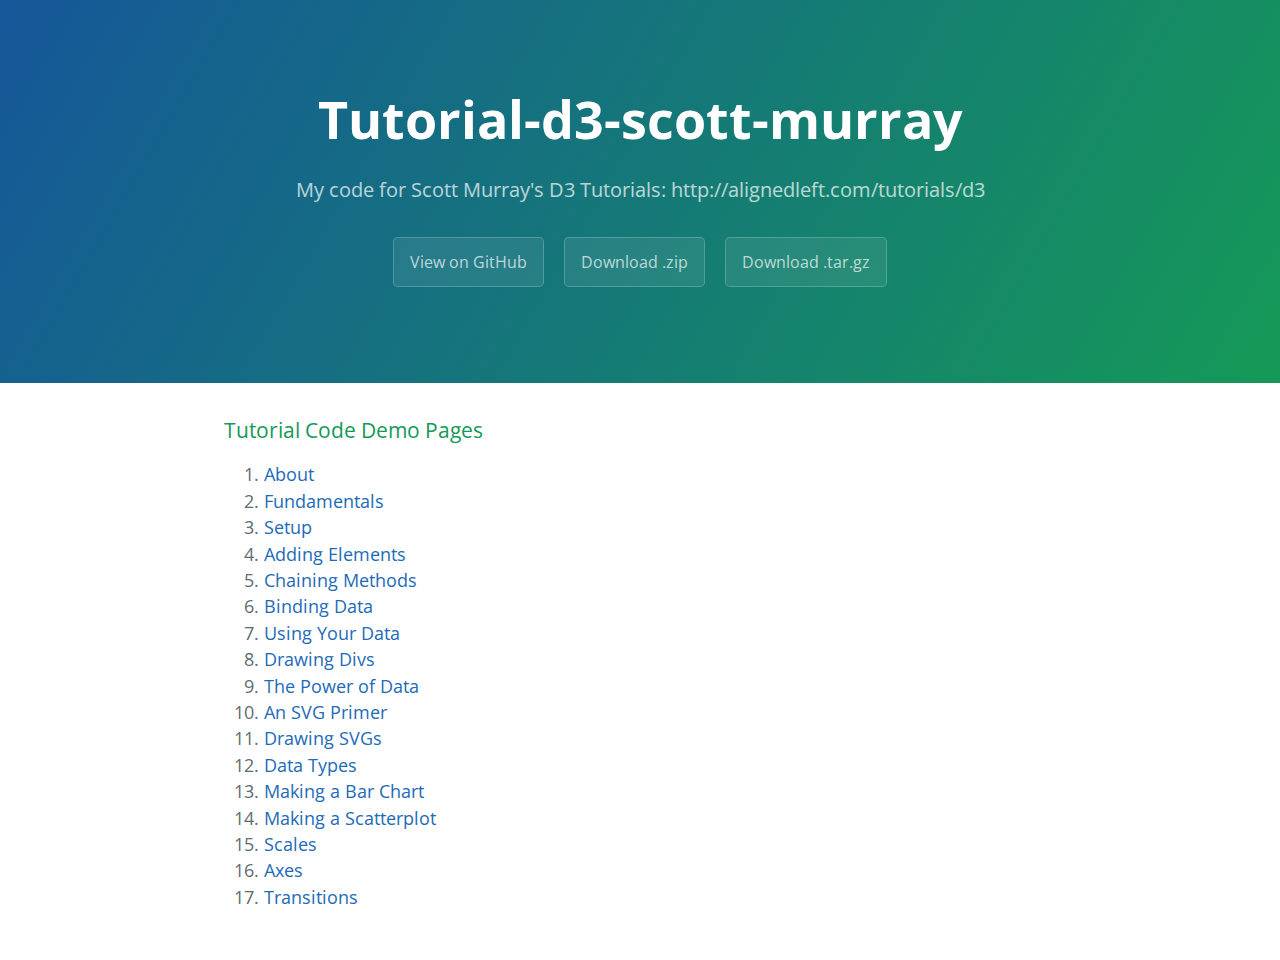
<file: index.html>
<!DOCTYPE html>
<html lang="en-us">
  <head>
    <meta charset="UTF-8">
    <title>Tutorial-d3-scott-murray by chriskwan</title>
    <meta name="viewport" content="width=device-width, initial-scale=1">
    <link rel="stylesheet" type="text/css" href="stylesheets/normalize.css" media="screen">
    <link href='https://fonts.googleapis.com/css?family=Open+Sans:400,700' rel='stylesheet' type='text/css'>
    <link rel="stylesheet" type="text/css" href="stylesheets/stylesheet.css" media="screen">
    <link rel="stylesheet" type="text/css" href="stylesheets/github-light.css" media="screen">
  </head>
  <body>
    <section class="page-header">
      <h1 class="project-name">Tutorial-d3-scott-murray</h1>
      <h2 class="project-tagline">My code for Scott Murray&#39;s D3 Tutorials: http://alignedleft.com/tutorials/d3</h2>
      <a href="https://github.com/chriskwan/tutorial-d3-scott-murray" class="btn">View on GitHub</a>
      <a href="https://github.com/chriskwan/tutorial-d3-scott-murray/zipball/master" class="btn">Download .zip</a>
      <a href="https://github.com/chriskwan/tutorial-d3-scott-murray/tarball/master" class="btn">Download .tar.gz</a>
    </section>

    <section class="main-content">
      
      <h3>Tutorial Code Demo Pages</h3>
      <ol>
        <li><a href="tutorial-code/01-about/README.md">About</a></li>
        <li><a href="tutorial-code/02-fundamentals/index.html">Fundamentals</a></li>
        <li><a href="tutorial-code/03-setup/index.html">Setup</a></li>
        <li><a href="tutorial-code/04-adding-elements/index.html">Adding Elements</a></li>
        <li><a href="tutorial-code/05-chaining-methods/index.html">Chaining Methods</a></li>
        <li><a href="tutorial-code/06-binding-data/index.html">Binding Data</a></li>
        <li><a href="tutorial-code/07-using-your-data/index.html">Using Your Data</a></li>
        <li><a href="tutorial-code/08-drawing-divs/index.html">Drawing Divs</a></li>
        <li><a href="tutorial-code/09-the-power-of-data/index.html">The Power of Data</a></li>
        <li><a href="tutorial-code/10-an-svg-primer/index.html">An SVG Primer</a></li>
        <li><a href="tutorial-code/11-drawing-svgs/index.html">Drawing SVGs</a></li>
        <li><a href="tutorial-code/12-data-types/README.md">Data Types</a></li>
        <li><a href="tutorial-code/13-making-a-bar-chart/index.html">Making a Bar Chart</a></li>
        <li><a href="tutorial-code/14-making-a-scatterplot/index.html">Making a Scatterplot</a></li>
        <li><a href="tutorial-code/15-scales/index.html">Scales</a></li>
        <li><a href="tutorial-code/16-axes/index.html">Axes</a></li>
        <li><a href="tutorial-code/17-transitions/README.md">Transitions</a></li>
      </ol>

    </section>
  
  </body>
</html>
</file>
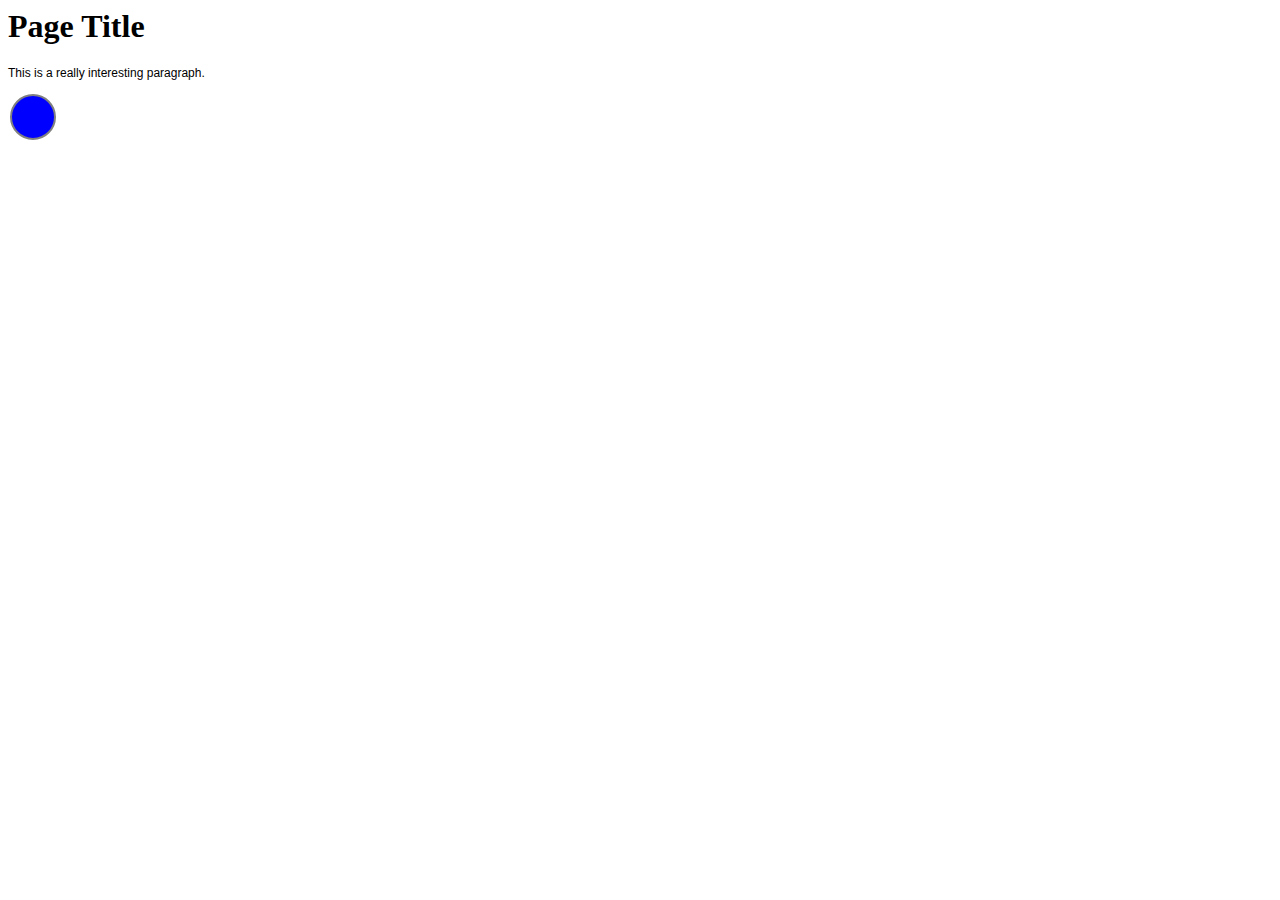
<file: 02-fundamentals/index.html>
<html>
	<head>
		<title>Page Title</title>
		<link rel="stylesheet" href="style.css">
		<script type="text/javascript" src="myscript.js"></script>
	</head>
	<body>
		<h1>Page Title</h1>
		<p>This is a really interesting paragraph.</p>

		<svg width="50" height="50">
			<circle cx="25" cy="25" r="22"
				fill="blue" stroke="gray" stroke-width="2" />
		</svg>
	</body>
</html>
</file>
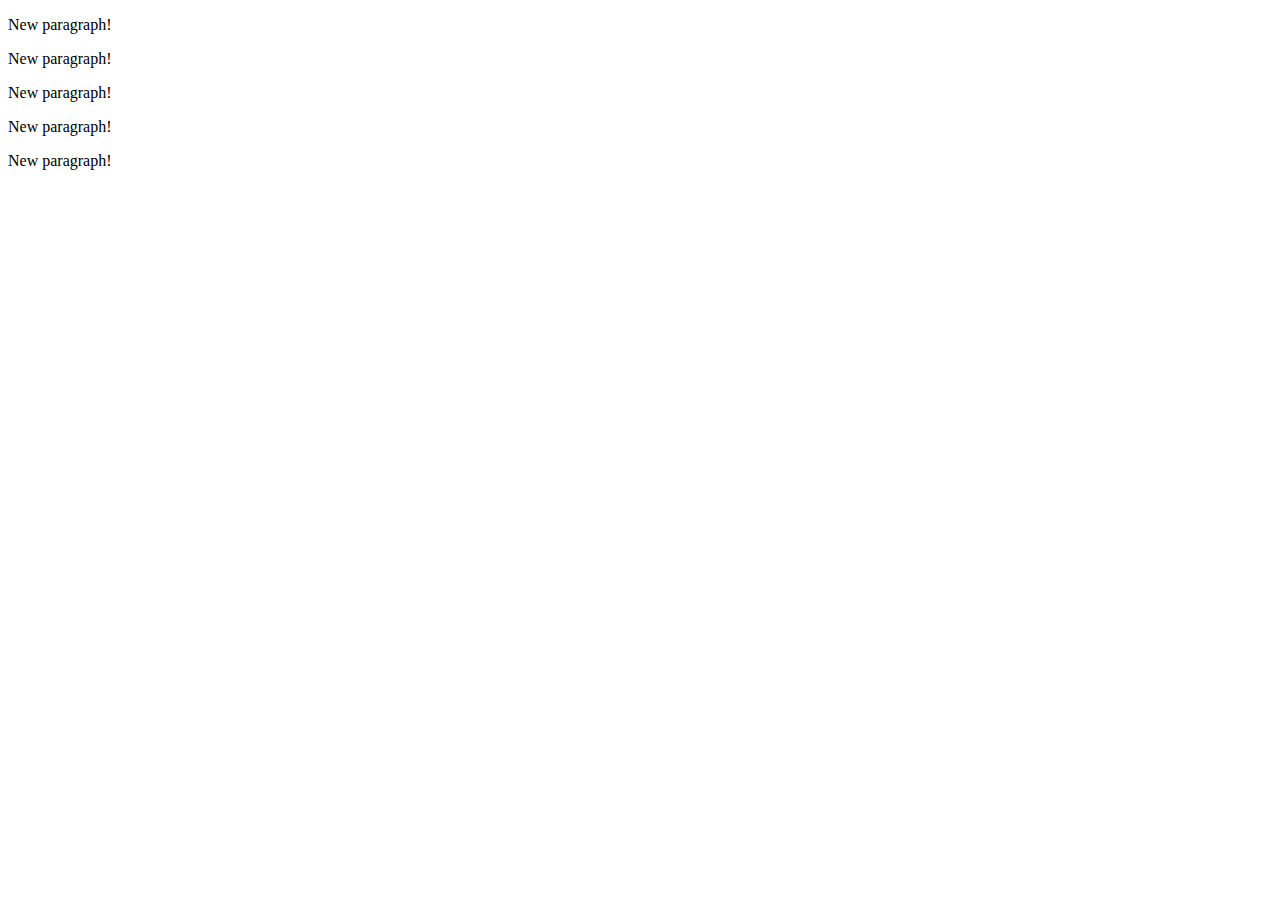
<file: 06-binding-data/index.html>
<!DOCTYPE html>
<html lang="en">
	<head>
		<meta charset="utf-8">
		<title>D3 Test</title>
		<script type="text/javascript" src="d3/d3.v3.js"></script>
	</head>
	<body>
		<script type="text/javascript">
			var dataset = [ 5, 10, 15, 20, 25 ];

			d3.select("body").selectAll("p")
				.data(dataset)
				.enter()
				.append("p")
				.text("New paragraph!");
		</script>
	</body>
</html>
</file>
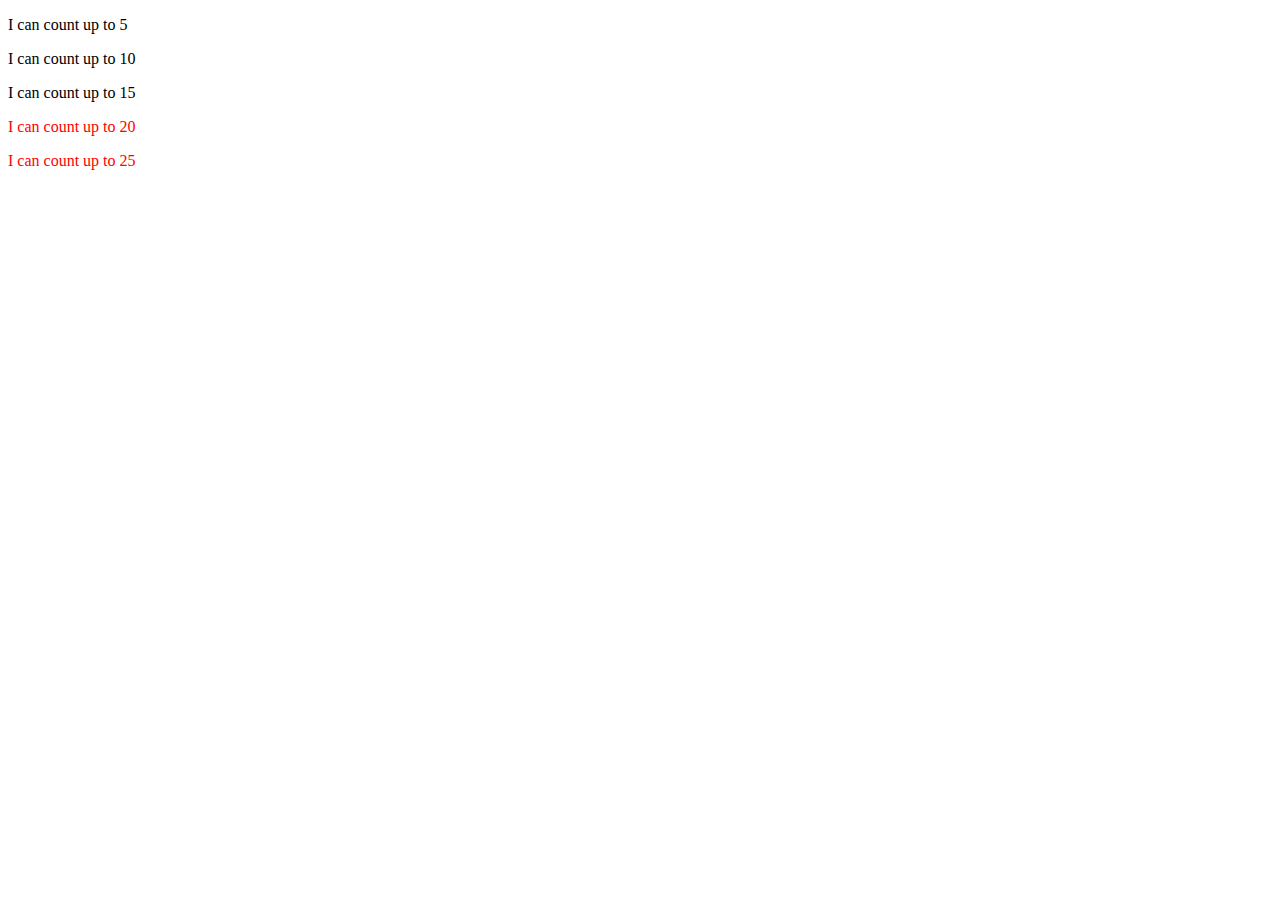
<file: 07-using-your-data/index.html>
<!DOCTYPE html>
<html lang="en">
	<head>
		<meta charset="utf-8">
		<title>D3 Test</title>
		<script type="text/javascript" src="d3/d3.v3.js"></script>
	</head>
	<body>
		<script type="text/javascript">
			var dataset = [ 5, 10, 15, 20, 25 ];

			d3.select("body").selectAll("p")
				.data(dataset)
				.enter()
				.append("p")
				.text(function(d) {
					return "I can count up to " + d;
				})
				.style("color", function(d) {
					if (d > 15) { //Threshold
						return "red";
					} else {
						return "black";
					}
				});
		</script>
	</body>
</html>
</file>
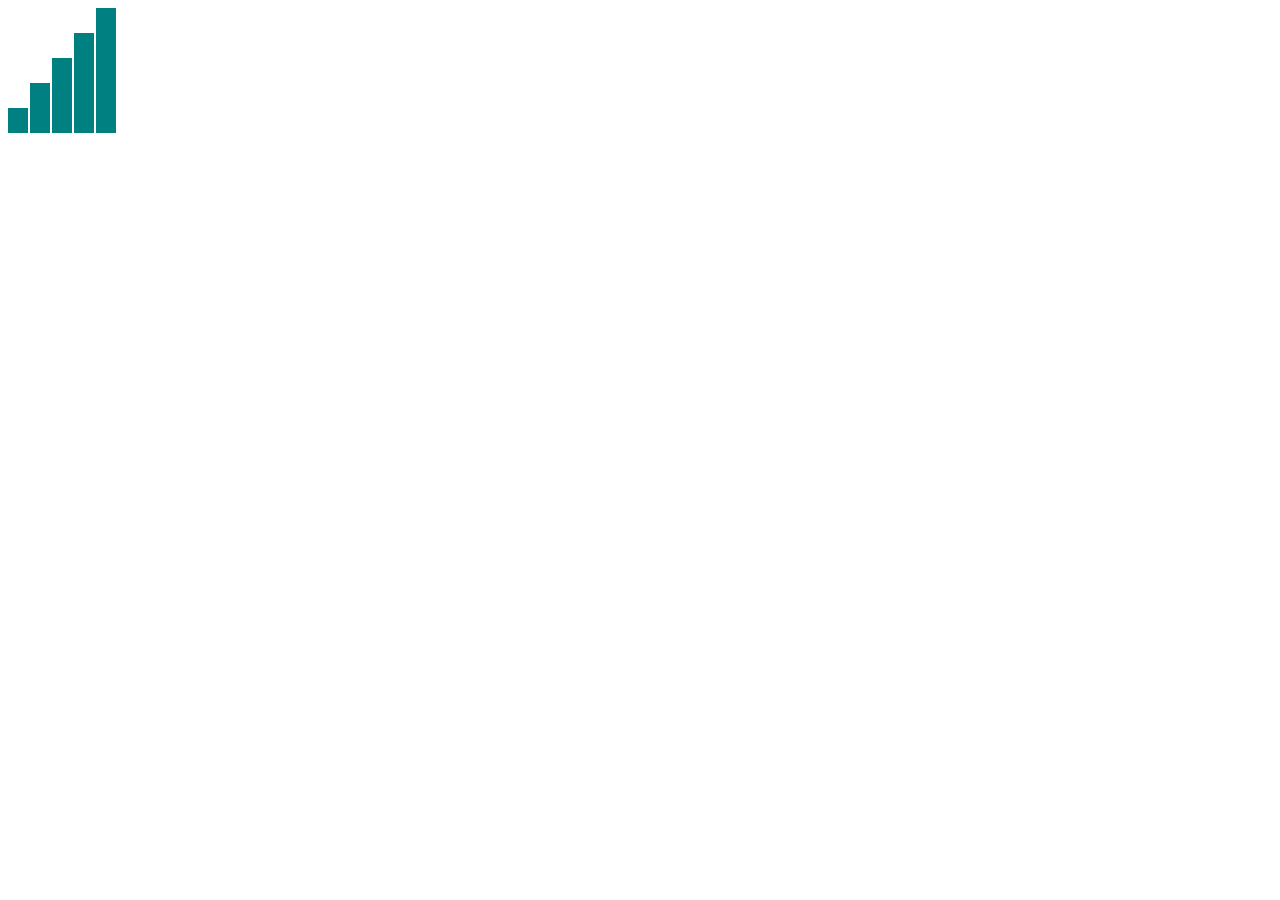
<file: 08-drawing-divs/index.html>
<!DOCTYPE html>
<html lang="en">
	<head>
		<meta charset="utf-8">
		<title>D3 Test</title>
		<script type="text/javascript" src="d3/d3.v3.js"></script>
		<style>
			div.bar {
				display: inline-block;
				width: 20px;
				height: 75px; /* We'll override this later */
				background-color: teal;
				margin-right: 2px;
			}
		</style>
	</head>
	<body>
		<script type="text/javascript">
			var dataset = [ 5, 10, 15, 20, 25 ];

			d3.select("body").selectAll("p")
				.data(dataset)
				.enter()
				.append("div")
				.attr("class", "bar")
				.style("height", function(d) {
					var barHeight = d * 5; //Scale by a factor of 5
					return barHeight + "px";
				});
		</script>
	</body>
</html>
</file>
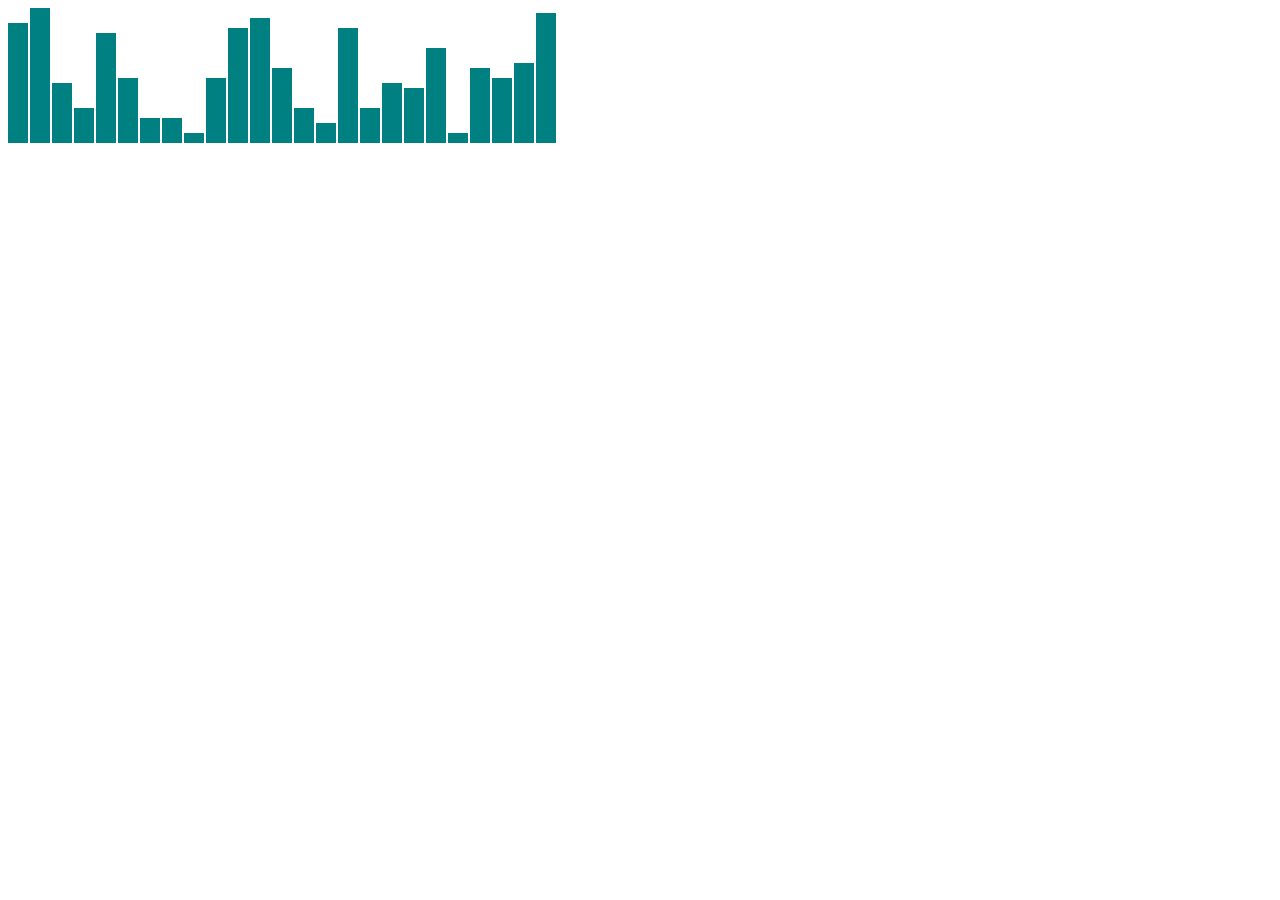
<file: 09-the-power-of-data/index.html>
<!DOCTYPE html>
<html lang="en">
	<head>
		<meta charset="utf-8">
		<title>D3 Test</title>
		<script type="text/javascript" src="d3/d3.v3.js"></script>
		<style>
			div.bar {
				display: inline-block;
				width: 20px;
				height: 75px; /* We'll override this later */
				background-color: teal;
				margin-right: 2px;
			}
		</style>
	</head>
	<body>
		<script type="text/javascript">
			// More realistic dataset than previous examples
			// var dataset = [ 25, 7, 5, 26, 11, 8, 25, 14, 23, 19,
			// 				14, 11, 22, 29, 11, 13, 12, 17, 18, 10,
			// 				24, 18, 25, 9, 3 ];

			// Random dataset
			var dataset = [];					//Initialize empty array
			for (var i = 0; i < 25; i++) {		//Loop 25 times
				var newNumber = Math.round(Math.random() * 30);	//New random number (0-30)
				dataset.push(newNumber);		//Add new number to array
			}

			d3.select("body").selectAll("p")
				.data(dataset)
				.enter()
				.append("div")
				.attr("class", "bar")
				.style("height", function(d) {
					var barHeight = d * 5; //Scale by a factor of 5
					return barHeight + "px";
				});
		</script>
	</body>
</html>
</file>
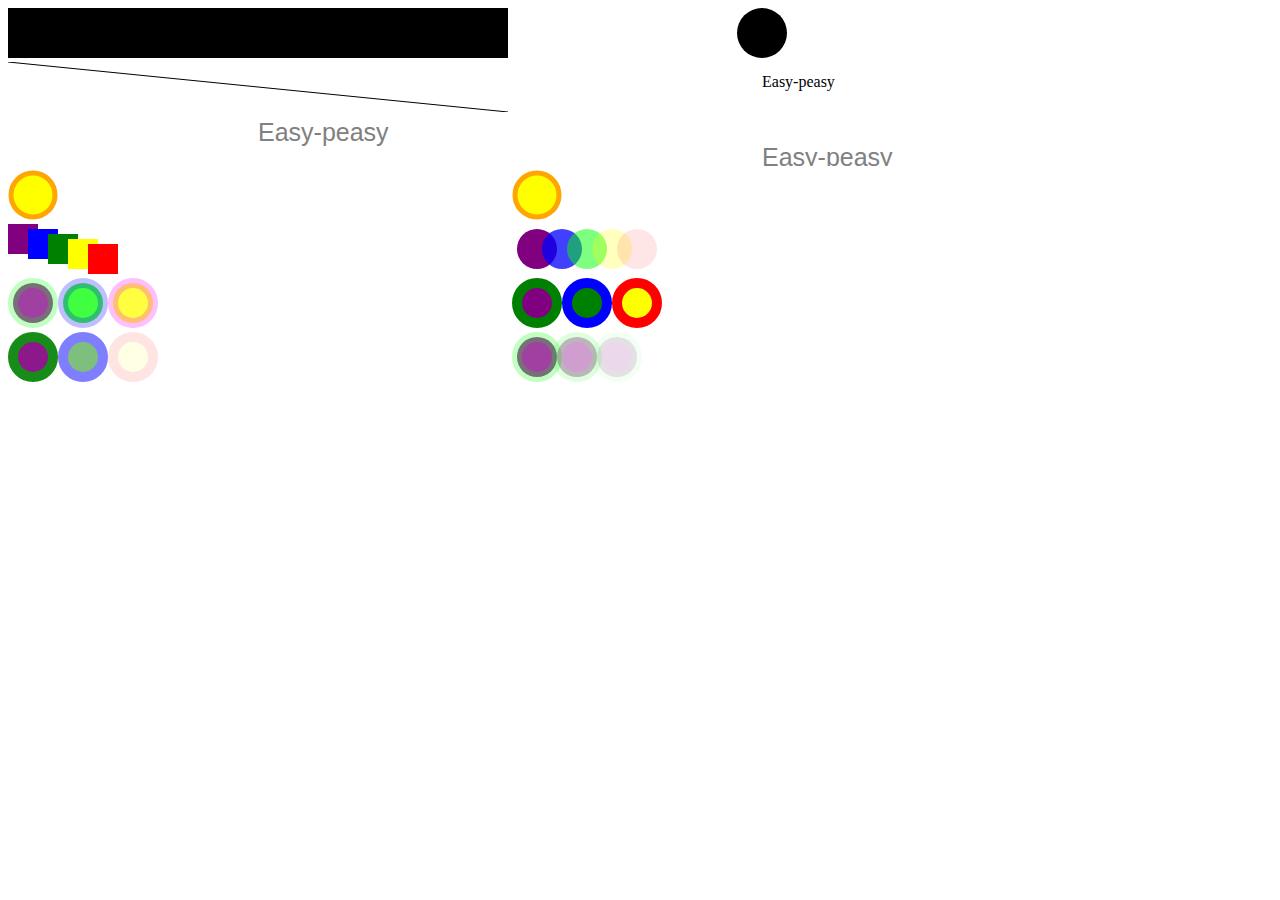
<file: 10-an-svg-primer/index.html>
<!DOCTYPE html>
<html lang="en">
	<head>
		<meta charset="utf-8">
		<title>D3 Test</title>
		<script type="text/javascript" src="d3/d3.v3.js"></script>
		<style>
			svg .pumpkin {
				fill: yellow;
				stroke: orange;
				stroke-width: 5;
			}
		</style>
	</head>
	<body>
		<svg width="500" height="50">
			<rect x="0" y="0" width="500" height="50"/>
		</svg>
		<svg width="500" height="50">
			<circle cx="250" cy="25" r="25"/>
		</svg>
		<svg width="500" height="50">
			<line x1="0" y1="0" x2="500" y2="50" stroke="black"/>
		</svg>
		<svg width="500" height="50">
			<text x="250" y="25">Easy-peasy</text>
		</svg>
		<svg width="500" height="50">
			<text x="250" y="25" font-family="sans-serif"
			 font-size="25" fill="gray">Easy-peasy</text>
		</svg>
		<svg width="500" height="50">
			<text x="250" y="50" font-family="sans-serif"
			 font-size="25" fill="gray">Easy-peasy</text>
		</svg>
		<svg width="500" height="50">
			<circle cx="25" cy="25" r="22"
			 fill="yellow" stroke="orange" stroke-width="5"/>
		</svg>
		<svg width="500" height="50">
			<circle cx="25" cy="25" r="22" class="pumpkin"/>
		</svg>
		<svg width="500" height="50">
			<rect x="0" y="0" width="30" height="30" fill="purple"/>
			<rect x="20" y="5" width="30" height="30" fill="blue"/>
			<rect x="40" y="10" width="30" height="30" fill="green"/>
			<rect x="60" y="15" width="30" height="30" fill="yellow"/>
			<rect x="80" y="20" width="30" height="30" fill="red"/>
		</svg>
		<svg width="500" height="50">
			<circle cx="25" cy="25" r="20" fill="rgba(128, 0, 128, 1.0)"/>
			<circle cx="50" cy="25" r="20" fill="rgba(0, 0, 255, 0.75)"/>
			<circle cx="75" cy="25" r="20" fill="rgba(0, 255, 0, 0.5)"/>
			<circle cx="100" cy="25" r="20" fill="rgba(255, 255, 0, 0.25)"/>
			<circle cx="125" cy="25" r="20" fill="rgba(255, 0, 0, 0.1)"/>
		</svg>
		<svg width="500" height="50">
			<circle cx="25" cy="25" r="20"
					fill="rgba(128, 0, 128, 0.75)"
					stroke="rgba(0, 255, 0, 0.25)" stroke-width="10"/>
			<circle cx="75" cy="25" r="20"
					fill="rgba(0, 255, 0, 0.75)"
					stroke="rgba(0, 0, 255, 0.25)" stroke-width="10"/>
			<circle cx="125" cy="25" r="20"
					fill="rgba(255, 255, 0, 0.75)"
					stroke="rgba(255, 0, 255, 0.25)" stroke-width="10"/>
		</svg>
		<svg width="500" height="50">
			<circle cx="25" cy="25" r="20" fill="purple"
					stroke="green" stroke-width="10"/>
			<circle cx="75" cy="25" r="20" fill="green"
					stroke="blue" stroke-width="10"/>
			<circle cx="125" cy="25" r="20" fill="yellow"
					stroke="red" stroke-width="10"/>
		</svg>
		<svg width="500" height="50">
			<circle cx="25" cy="25" r="20" fill="purple"
					stroke="green" stroke-width="10"
					opacity="0.9"/>
			<circle cx="75" cy="25" r="20" fill="green"
					stroke="blue" stroke-width="10"
					opacity="0.5"/>
			<circle cx="125" cy="25" r="20" fill="yellow"
					stroke="red" stroke-width="10"
					opacity="0.1"/>
		</svg>
		<svg width="500" height="50">
			<circle cx="25" cy="25" r="20"
					fill="rgba(128, 0, 128, 0.75)"
					stroke="rgba(0, 255, 0, 0.25)" stroke-width="10"/>
			<circle cx="65" cy="25" r="20"
					fill="rgba(128, 0, 128, 0.75)"
					stroke="rgba(0, 255, 0, 0.25)" stroke-width="10"
					opacity="0.5"/>
			<circle cx="105" cy="25" r="20"
					fill="rgba(128, 0, 128, 0.75)"
					stroke="rgba(0, 255, 0, 0.25)" stroke-width="10"
					opacity="0.2"/>
		</svg>
	</body>
</html>
</file>
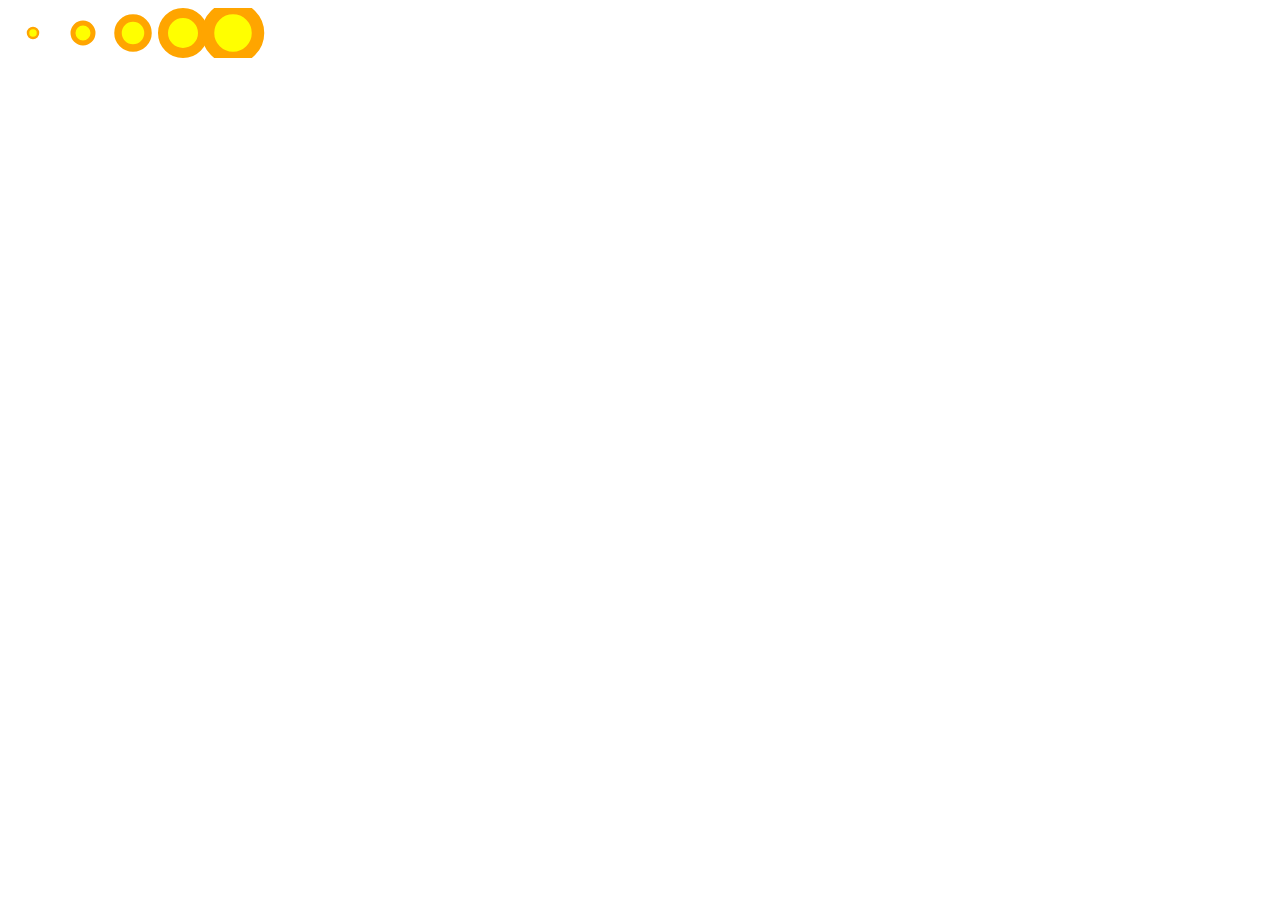
<file: 11-drawing-svgs/index.html>
<!DOCTYPE html>
<html lang="en">
	<head>
		<meta charset="utf-8">
		<title>D3 Test</title>
		<script type="text/javascript" src="d3/d3.v3.js"></script>
	</head>
	<body>
		<script type="text/javascript">
			//Width and height
			var w = 500;
			var h = 50;

			var svg = d3.select("body")
						.append("svg")
						.attr("width", w)
						.attr("height", h);

			var dataset = [ 5, 10, 15, 20, 25 ];

			var circles = svg.selectAll("circle")
				.data(dataset)
				.enter()
				.append("circle");

			circles.attr("cx", function(d, i) {
						return (i * 50) + 25;
					})
					.attr("cy", h/2)
					.attr("r", function(d) {
						return d;
					})
					.attr("fill", "yellow")
					.attr("stroke", "orange")
					.attr("stroke-width", function(d) {
						return d/2;
					});
		</script>
	</body>
</html>
</file>
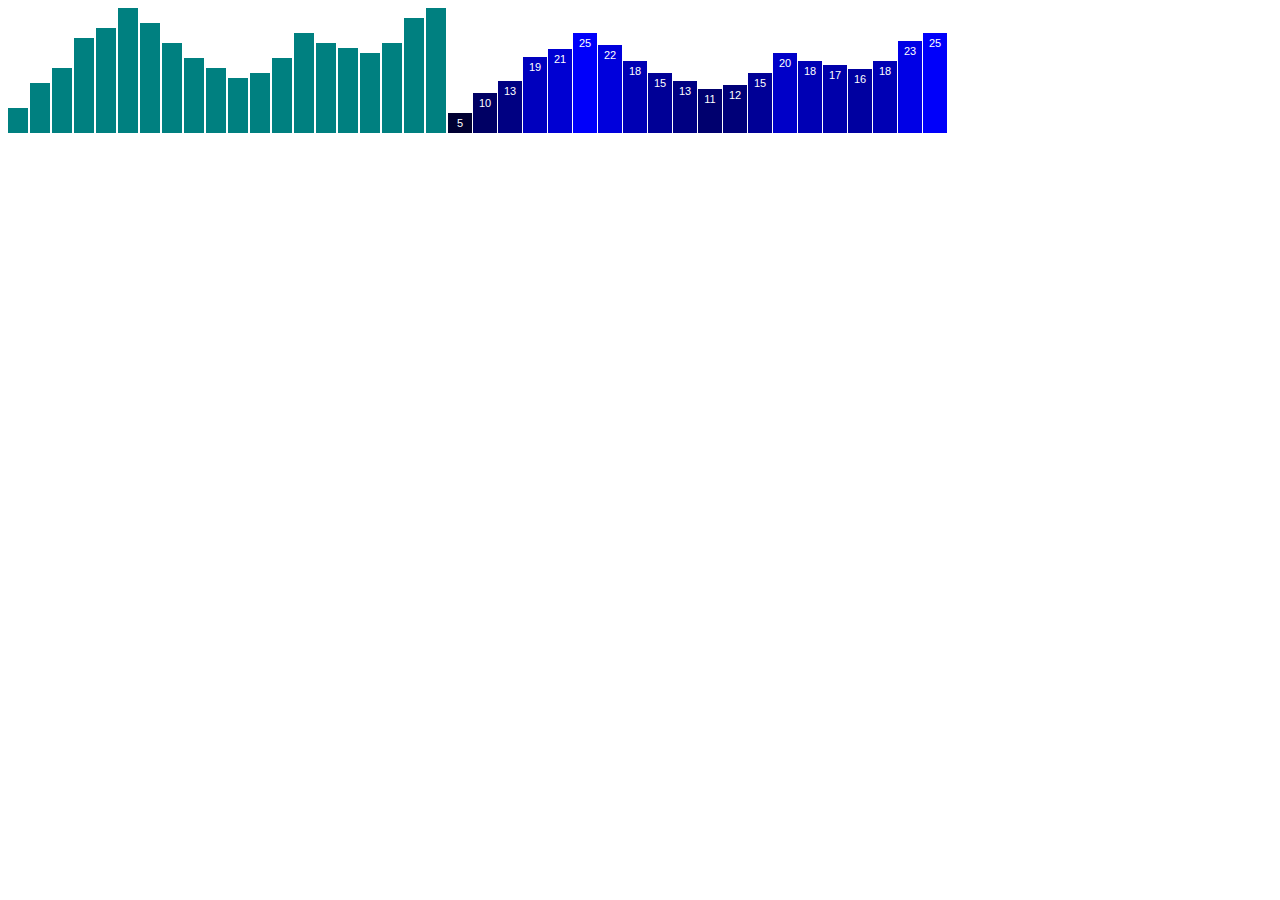
<file: 13-making-a-bar-chart/index.html>
<!DOCTYPE html>
<html lang="en">
	<head>
		<meta charset="utf-8">
		<title>D3 Test</title>
		<script type="text/javascript" src="d3/d3.v3.js"></script>
		<style>
			div.bar {
				display: inline-block;
				width: 20px;
				height: 75px; /* We'll override this later */
				background-color: teal;
				margin-right: 2px;
			}
		</style>
	</head>
	<body>
		<script type="text/javascript">
			var dataset = [ 5, 10, 13, 19, 21, 25, 22, 18, 15, 13,
							11, 12, 15, 20, 18, 17, 16, 18, 23, 25 ];

			//Old chart with divs
			d3.select("body").selectAll("div")
				.data(dataset)
				.enter()
				.append("div")
				.attr("class", "bar")
				.style("height", function(d) {
					var barHeight = d * 5;
					return barHeight + "px";
				});

			//New chart with SVG

			//Width and height
			var w = 500;
			var h = 100;
			var barPadding = 1;

			//Create SVG element
			var svg = d3.select("body")
						.append("svg")
						.attr("width", w)
						.attr("height", h);

			svg.selectAll("rect")
				.data(dataset)
				.enter()
				.append("rect")
				.attr("x", function(d, i) {
					return i * (w / dataset.length);
				})
				.attr("y", function(d) {
					return h - (d * 4); //Height minus data value
				})
				.attr("width", w / dataset.length - barPadding)
				.attr("height", function(d) {
					return d * 4; //Just the data value
				})
				.attr("fill", function(d) {
					return "rgb(0, 0, " + (d * 10) + ")";
				});

			svg.selectAll("text")
				.data(dataset)
				.enter()
				.append("text")
				.text(function(d) {
					return d;
				})
				.attr("x", function(d, i) {
					return i * (w / dataset.length) + (w / dataset.length - barPadding) / 2;
				})
				.attr("y", function(d) {
					return h - (d * 4) + 14;
				})
				.attr("font-family", "sans-serif")
				.attr("font-size", "11px")
				.attr("fill", "white")
				.attr("text-anchor", "middle");
		</script>
	</body>
</html>
</file>
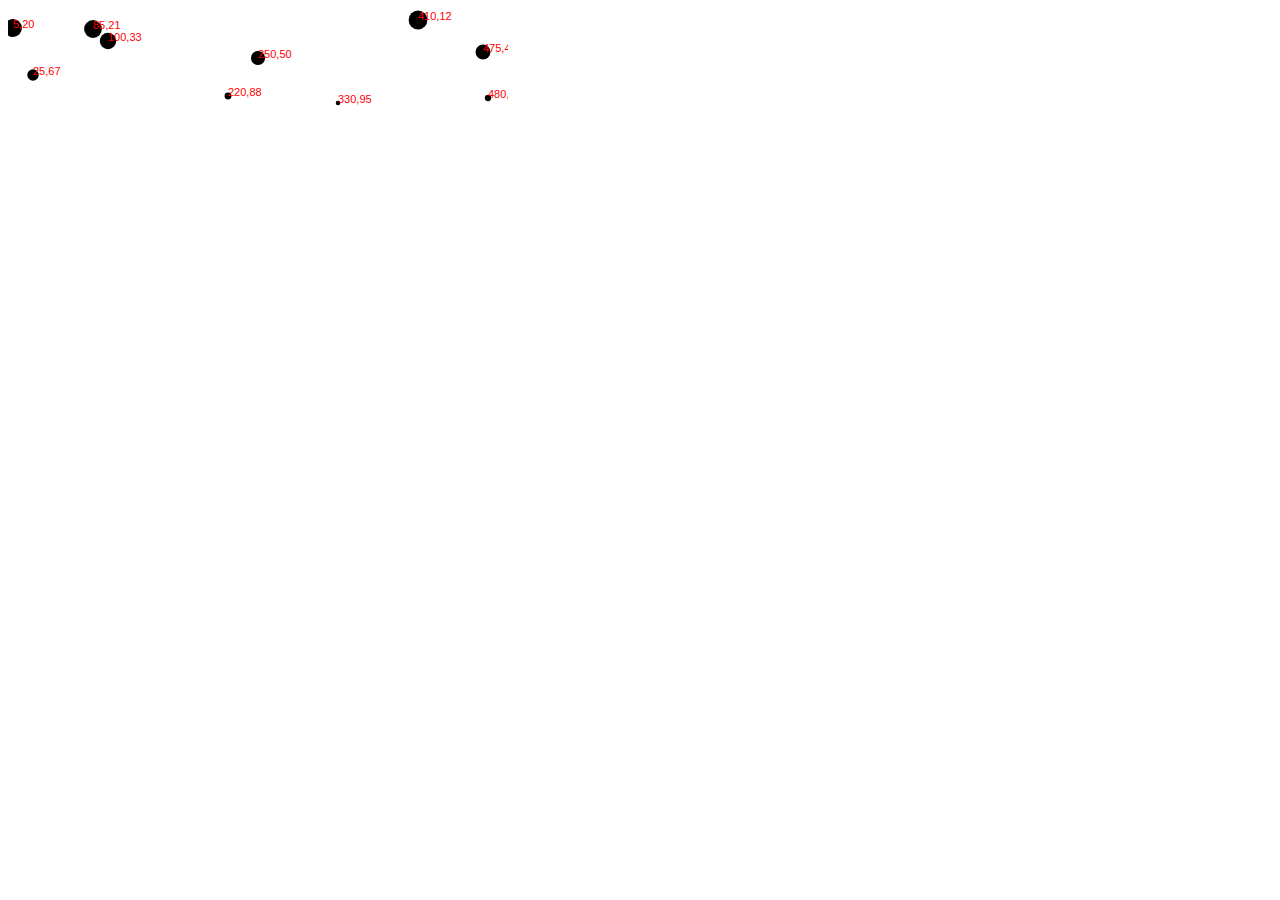
<file: 14-making-a-scatterplot/index.html>
<!DOCTYPE html>
<html lang="en">
	<head>
		<meta charset="utf-8">
		<title>D3 Test</title>
		<script type="text/javascript" src="d3/d3.v3.js"></script>
	</head>
	<body>
		<script type="text/javascript">
			var dataset = [
				[ 5,     20 ],
				[ 480,   90 ],
				[ 250,   50 ],
				[ 100,   33 ],
				[ 330,   95 ],
				[ 410,   12 ],
				[ 475,   44 ],
				[ 25,    67 ],
				[ 85,    21 ],
				[ 220,   88 ]
			];

			//Width and height
			var w = 500;
			var h = 100;

			//Create svg element
			var svg = d3.select("body")
						.append("svg")
						.attr("width", w)
						.attr("height", h);

			svg.selectAll("circle")
				.data(dataset)
				.enter()
				.append("circle")
				.attr("cx", function(d) {
					return d[0];
				})
				.attr("cy", function(d) {
					return d[1];
				})
				.attr("r", function(d) {
					return Math.sqrt(h - d[1]);
				});

			svg.selectAll("text")
				.data(dataset)
				.enter()
				.append("text")
				.text(function(d) {
					return d[0] + "," + d[1];
				})
				.attr("x", function(d) {
					return d[0];
				})
				.attr("y", function(d) {
					return d[1];
				})
				.attr("font-family", "sans-serif")
				.attr("font-size", 11)
				.attr("fill", "red");
		</script>
	</body>
</html>
</file>
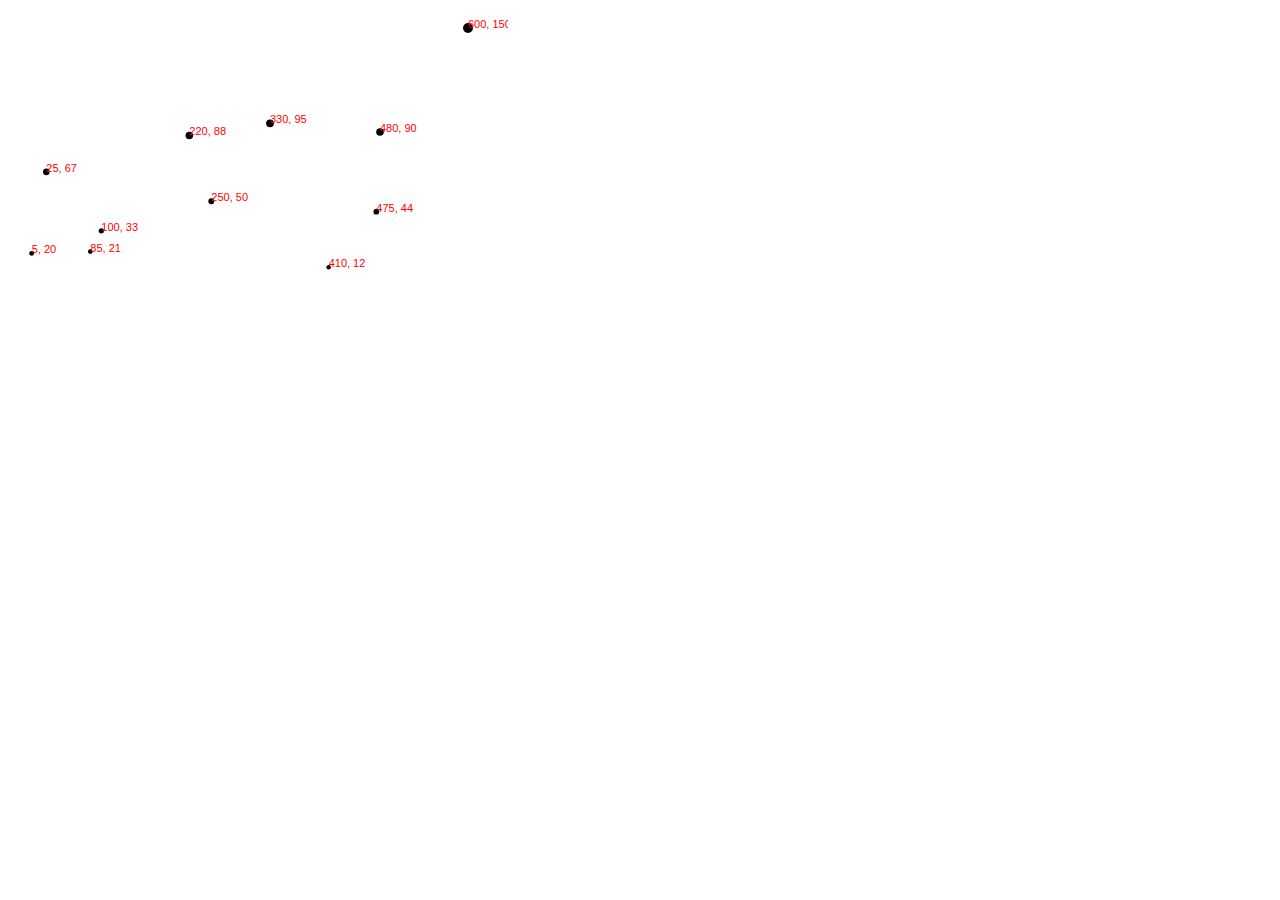
<file: 15-scales/index.html>
<!DOCTYPE html>
<html lang="en">
	<head>
		<meta charset="utf-8">
		<title>D3 Test</title>
		<script type="text/javascript" src="d3/d3.v3.js"></script>
	</head>
	<body>
		<script type="text/javascript">
			var w = 500;
			var h = 300;

			var dataset = [
				[5, 20], [480, 90], [250, 50], [100, 33], [330, 95],
				[410, 12], [475, 44], [25, 67], [85, 21], [220, 88],
				[600, 150]
			];

			var padding = 20;

			var xScale = d3.scale.linear()
								.domain([0, d3.max(dataset, function(d) {
									return d[0];
								})])
								.range([padding, w - padding * 2]);

			var yScale = d3.scale.linear()
								.domain([0, d3.max(dataset, function(d) {
									return d[1];
								})])
								.range([h - padding, padding]);

			var rScale = d3.scale.linear()
								.domain([0, d3.max(dataset, function(d) {
									return d[1];
								})])
								.range([2, 5]);

			var svg = d3.select("body")
						.append("svg")
						.attr("width", w)
						.attr("height", h);

			svg.selectAll("circle")
				.data(dataset)
				.enter()
				.append("circle")
				.attr("cx", function(d) {
					return xScale(d[0]);
				})
				.attr("cy", function(d) {
					return yScale(d[1]);
				})
				.attr("r", function(d) {
					return rScale(d[1]);
				});

			svg.selectAll("text")
				.data(dataset)
				.enter()
				.append("text")
				.text(function(d) {
					return d[0] + ", " + d[1];
				})
				.attr("x", function(d) {
					return xScale(d[0]);
				})
				.attr("y", function(d) {
					return yScale(d[1]);
				})
				.attr("font-family", "sans-serif")
				.attr("font-size", 11)
				.attr("fill", "red");
		</script>
	</body>
</html>
</file>
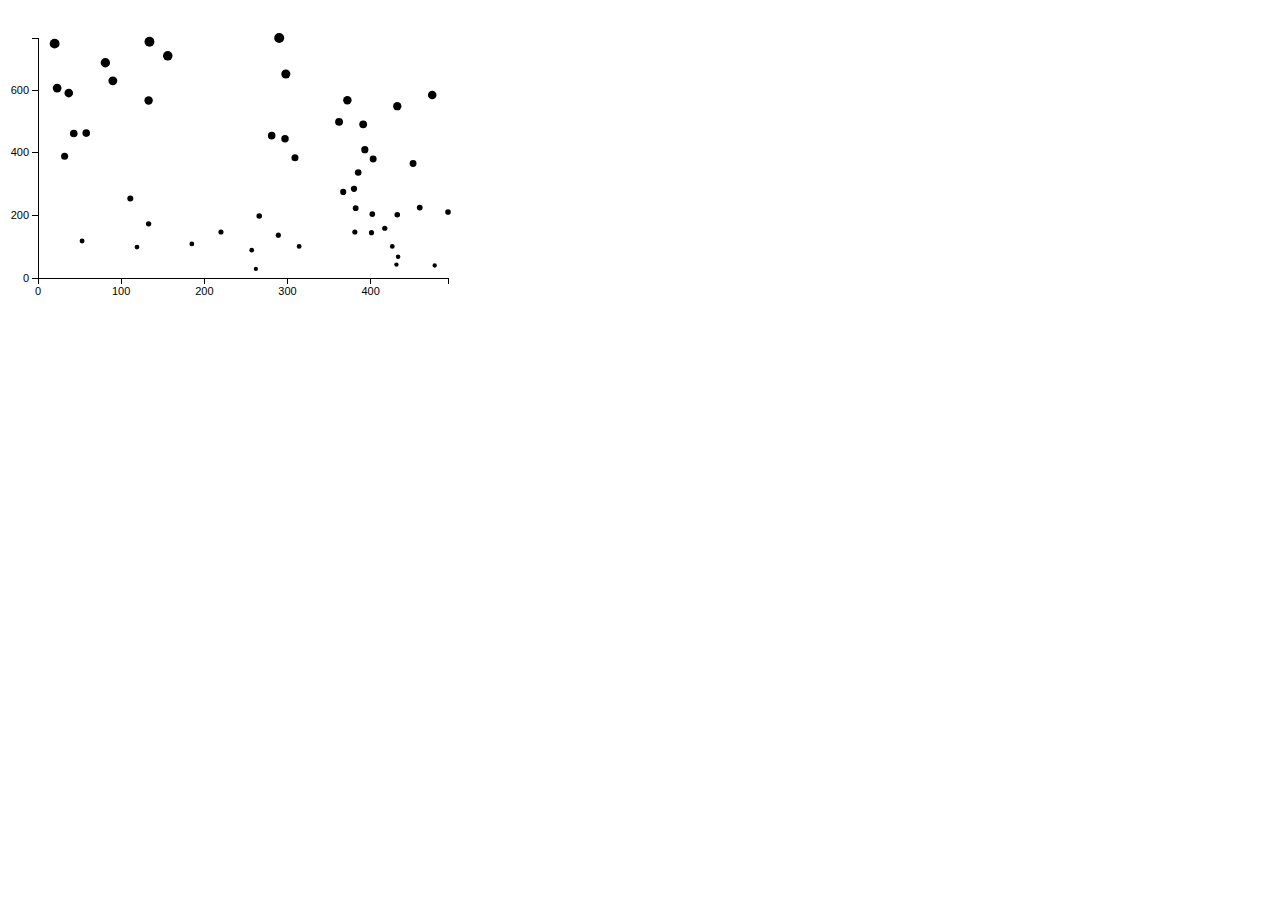
<file: 16-axes/index.html>
<!DOCTYPE html>
<html lang="en">
	<head>
		<meta charset="utf-8">
		<title>D3 Test</title>
		<script type="text/javascript" src="d3/d3.v3.js"></script>
		<style>
			.axis path,
			.axis line {
				fill: none;
				stroke: black;
				shape-rendering: crispEdges;
			}

			.axis text {
				font-family: sans-serif;
				font-size: 11px;
			}
		</style>
	</head>
	<body>
		<script type="text/javascript">
			var w = 500;
			var h = 300;

			// var dataset = [
			// 	[5, 20], [480, 90], [250, 50], [100, 33], [330, 95],
			// 	[410, 12], [475, 44], [25, 67], [85, 21], [220, 88],
			// 	[600, 150]
			// ];

			//Dynamic, random dataset
			var dataset = [];
			var numDataPoints = 50;
			var xRange = Math.random() * 1000;
			var yRange = Math.random() * 1000;
			for (var i = 0; i < numDataPoints; i++) {
			    var newNumber1 = Math.round(Math.random() * xRange);
			    var newNumber2 = Math.round(Math.random() * yRange);
			    dataset.push([newNumber1, newNumber2]);
			}

			var padding = 30;

			var xScale = d3.scale.linear()
								.domain([0, d3.max(dataset, function(d) {
									return d[0];
								})])
								.range([padding, w - padding * 2]);

			var yScale = d3.scale.linear()
								.domain([0, d3.max(dataset, function(d) {
									return d[1];
								})])
								.range([h - padding, padding]);

			var rScale = d3.scale.linear()
								.domain([0, d3.max(dataset, function(d) {
									return d[1];
								})])
								.range([2, 5]);

			var svg = d3.select("body")
						.append("svg")
						.attr("width", w)
						.attr("height", h);

			svg.selectAll("circle")
				.data(dataset)
				.enter()
				.append("circle")
				.attr("cx", function(d) {
					return xScale(d[0]);
				})
				.attr("cy", function(d) {
					return yScale(d[1]);
				})
				.attr("r", function(d) {
					return rScale(d[1]);
				});

			//Hide the labels with the random dataset
			// svg.selectAll("text")
			// 	.data(dataset)
			// 	.enter()
			// 	.append("text")
			// 	.text(function(d) {
			// 		return d[0] + ", " + d[1];
			// 	})
			// 	.attr("x", function(d) {
			// 		return xScale(d[0]);
			// 	})
			// 	.attr("y", function(d) {
			// 		return yScale(d[1]);
			// 	})
			// 	.attr("font-family", "sans-serif")
			// 	.attr("font-size", 11)
			// 	.attr("fill", "red");

			// A function
			var xAxis = d3.svg.axis()
								.scale(xScale)
								.orient("bottom")
								.ticks(5); //Set rough # of ticks

			svg.append("g")
				.attr("class", "axis") //Assign "axis" class
				.attr("transform", "translate(0," + (h - padding) + ")")
				.call(xAxis);

			// Equivalent to doing:
			// svg.append("g")
			// 	.call(d3.svg.axis()
			// 				.scale(xScale)
			// 				.orient("bottom")
			// 	);

			//Define Y axis
			var yAxis = d3.svg.axis()
								.scale(yScale)
								.orient("left")
								.ticks(5);

			//Create Y axis
			svg.append("g")
				.attr("class", "axis")
				.attr("transform", "translate(" + padding + ", 0)")
				.call(yAxis);
		</script>
	</body>
</html>
</file>
<file: stylesheets/stylesheet.css>
* {
  box-sizing: border-box; }

body {
  padding: 0;
  margin: 0;
  font-family: "Open Sans", "Helvetica Neue", Helvetica, Arial, sans-serif;
  font-size: 16px;
  line-height: 1.5;
  color: #606c71; }

a {
  color: #1e6bb8;
  text-decoration: none; }
  a:hover {
    text-decoration: underline; }

.btn {
  display: inline-block;
  margin-bottom: 1rem;
  color: rgba(255, 255, 255, 0.7);
  background-color: rgba(255, 255, 255, 0.08);
  border-color: rgba(255, 255, 255, 0.2);
  border-style: solid;
  border-width: 1px;
  border-radius: 0.3rem;
  transition: color 0.2s, background-color 0.2s, border-color 0.2s; }
  .btn + .btn {
    margin-left: 1rem; }

.btn:hover {
  color: rgba(255, 255, 255, 0.8);
  text-decoration: none;
  background-color: rgba(255, 255, 255, 0.2);
  border-color: rgba(255, 255, 255, 0.3); }

@media screen and (min-width: 64em) {
  .btn {
    padding: 0.75rem 1rem; } }

@media screen and (min-width: 42em) and (max-width: 64em) {
  .btn {
    padding: 0.6rem 0.9rem;
    font-size: 0.9rem; } }

@media screen and (max-width: 42em) {
  .btn {
    display: block;
    width: 100%;
    padding: 0.75rem;
    font-size: 0.9rem; }
    .btn + .btn {
      margin-top: 1rem;
      margin-left: 0; } }

.page-header {
  color: #fff;
  text-align: center;
  background-color: #159957;
  background-image: linear-gradient(120deg, #155799, #159957); }

@media screen and (min-width: 64em) {
  .page-header {
    padding: 5rem 6rem; } }

@media screen and (min-width: 42em) and (max-width: 64em) {
  .page-header {
    padding: 3rem 4rem; } }

@media screen and (max-width: 42em) {
  .page-header {
    padding: 2rem 1rem; } }

.project-name {
  margin-top: 0;
  margin-bottom: 0.1rem; }

@media screen and (min-width: 64em) {
  .project-name {
    font-size: 3.25rem; } }

@media screen and (min-width: 42em) and (max-width: 64em) {
  .project-name {
    font-size: 2.25rem; } }

@media screen and (max-width: 42em) {
  .project-name {
    font-size: 1.75rem; } }

.project-tagline {
  margin-bottom: 2rem;
  font-weight: normal;
  opacity: 0.7; }

@media screen and (min-width: 64em) {
  .project-tagline {
    font-size: 1.25rem; } }

@media screen and (min-width: 42em) and (max-width: 64em) {
  .project-tagline {
    font-size: 1.15rem; } }

@media screen and (max-width: 42em) {
  .project-tagline {
    font-size: 1rem; } }

.main-content :first-child {
  margin-top: 0; }
.main-content img {
  max-width: 100%; }
.main-content h1, .main-content h2, .main-content h3, .main-content h4, .main-content h5, .main-content h6 {
  margin-top: 2rem;
  margin-bottom: 1rem;
  font-weight: normal;
  color: #159957; }
.main-content p {
  margin-bottom: 1em; }
.main-content code {
  padding: 2px 4px;
  font-family: Consolas, "Liberation Mono", Menlo, Courier, monospace;
  font-size: 0.9rem;
  color: #383e41;
  background-color: #f3f6fa;
  border-radius: 0.3rem; }
.main-content pre {
  padding: 0.8rem;
  margin-top: 0;
  margin-bottom: 1rem;
  font: 1rem Consolas, "Liberation Mono", Menlo, Courier, monospace;
  color: #567482;
  word-wrap: normal;
  background-color: #f3f6fa;
  border: solid 1px #dce6f0;
  border-radius: 0.3rem; }
  .main-content pre > code {
    padding: 0;
    margin: 0;
    font-size: 0.9rem;
    color: #567482;
    word-break: normal;
    white-space: pre;
    background: transparent;
    border: 0; }
.main-content .highlight {
  margin-bottom: 1rem; }
  .main-content .highlight pre {
    margin-bottom: 0;
    word-break: normal; }
.main-content .highlight pre, .main-content pre {
  padding: 0.8rem;
  overflow: auto;
  font-size: 0.9rem;
  line-height: 1.45;
  border-radius: 0.3rem; }
.main-content pre code, .main-content pre tt {
  display: inline;
  max-width: initial;
  padding: 0;
  margin: 0;
  overflow: initial;
  line-height: inherit;
  word-wrap: normal;
  background-color: transparent;
  border: 0; }
  .main-content pre code:before, .main-content pre code:after, .main-content pre tt:before, .main-content pre tt:after {
    content: normal; }
.main-content ul, .main-content ol {
  margin-top: 0; }
.main-content blockquote {
  padding: 0 1rem;
  margin-left: 0;
  color: #819198;
  border-left: 0.3rem solid #dce6f0; }
  .main-content blockquote > :first-child {
    margin-top: 0; }
  .main-content blockquote > :last-child {
    margin-bottom: 0; }
.main-content table {
  display: block;
  width: 100%;
  overflow: auto;
  word-break: normal;
  word-break: keep-all; }
  .main-content table th {
    font-weight: bold; }
  .main-content table th, .main-content table td {
    padding: 0.5rem 1rem;
    border: 1px solid #e9ebec; }
.main-content dl {
  padding: 0; }
  .main-content dl dt {
    padding: 0;
    margin-top: 1rem;
    font-size: 1rem;
    font-weight: bold; }
  .main-content dl dd {
    padding: 0;
    margin-bottom: 1rem; }
.main-content hr {
  height: 2px;
  padding: 0;
  margin: 1rem 0;
  background-color: #eff0f1;
  border: 0; }

@media screen and (min-width: 64em) {
  .main-content {
    max-width: 64rem;
    padding: 2rem 6rem;
    margin: 0 auto;
    font-size: 1.1rem; } }

@media screen and (min-width: 42em) and (max-width: 64em) {
  .main-content {
    padding: 2rem 4rem;
    font-size: 1.1rem; } }

@media screen and (max-width: 42em) {
  .main-content {
    padding: 2rem 1rem;
    font-size: 1rem; } }

.site-footer {
  padding-top: 2rem;
  margin-top: 2rem;
  border-top: solid 1px #eff0f1; }

.site-footer-owner {
  display: block;
  font-weight: bold; }

.site-footer-credits {
  color: #819198; }

@media screen and (min-width: 64em) {
  .site-footer {
    font-size: 1rem; } }

@media screen and (min-width: 42em) and (max-width: 64em) {
  .site-footer {
    font-size: 1rem; } }

@media screen and (max-width: 42em) {
  .site-footer {
    font-size: 0.9rem; } }
</file>
<file: stylesheets/github-light.css>
/*
   Copyright 2014 GitHub Inc.

   Licensed under the Apache License, Version 2.0 (the "License");
   you may not use this file except in compliance with the License.
   You may obtain a copy of the License at

       http://www.apache.org/licenses/LICENSE-2.0

   Unless required by applicable law or agreed to in writing, software
   distributed under the License is distributed on an "AS IS" BASIS,
   WITHOUT WARRANTIES OR CONDITIONS OF ANY KIND, either express or implied.
   See the License for the specific language governing permissions and
   limitations under the License.

*/

.pl-c /* comment */ {
  color: #969896;
}

.pl-c1      /* constant, markup.raw, meta.diff.header, meta.module-reference, meta.property-name, support, support.constant, support.variable, variable.other.constant */,
.pl-s .pl-v /* string variable */ {
  color: #0086b3;
}

.pl-e  /* entity */,
.pl-en /* entity.name */ {
  color: #795da3;
}

.pl-s .pl-s1 /* string source */,
.pl-smi      /* storage.modifier.import, storage.modifier.package, storage.type.java, variable.other, variable.parameter.function */ {
  color: #333;
}

.pl-ent /* entity.name.tag */ {
  color: #63a35c;
}

.pl-k /* keyword, storage, storage.type */ {
  color: #a71d5d;
}

.pl-pds              /* punctuation.definition.string, string.regexp.character-class */,
.pl-s                /* string */,
.pl-s .pl-pse .pl-s1 /* string punctuation.section.embedded source */,
.pl-sr               /* string.regexp */,
.pl-sr .pl-cce       /* string.regexp constant.character.escape */,
.pl-sr .pl-sra       /* string.regexp string.regexp.arbitrary-repitition */,
.pl-sr .pl-sre       /* string.regexp source.ruby.embedded */ {
  color: #183691;
}

.pl-v /* variable */ {
  color: #ed6a43;
}

.pl-id /* invalid.deprecated */ {
  color: #b52a1d;
}

.pl-ii /* invalid.illegal */ {
  background-color: #b52a1d;
  color: #f8f8f8;
}

.pl-sr .pl-cce /* string.regexp constant.character.escape */ {
  color: #63a35c;
  font-weight: bold;
}

.pl-ml /* markup.list */ {
  color: #693a17;
}

.pl-mh        /* markup.heading */,
.pl-mh .pl-en /* markup.heading entity.name */,
.pl-ms        /* meta.separator */ {
  color: #1d3e81;
  font-weight: bold;
}

.pl-mq /* markup.quote */ {
  color: #008080;
}

.pl-mi /* markup.italic */ {
  color: #333;
  font-style: italic;
}

.pl-mb /* markup.bold */ {
  color: #333;
  font-weight: bold;
}

.pl-md /* markup.deleted, meta.diff.header.from-file */ {
  background-color: #ffecec;
  color: #bd2c00;
}

.pl-mi1 /* markup.inserted, meta.diff.header.to-file */ {
  background-color: #eaffea;
  color: #55a532;
}

.pl-mdr /* meta.diff.range */ {
  color: #795da3;
  font-weight: bold;
}

.pl-mo /* meta.output */ {
  color: #1d3e81;
}
</file>
<file: 02-fundamentals/style.css>
body {
	background-color: white;
	color: black;
}

p {
	font-size: 12px;
	line-height: 14px;
	color: black;
	font-family: sans-serif;
}
</file>
